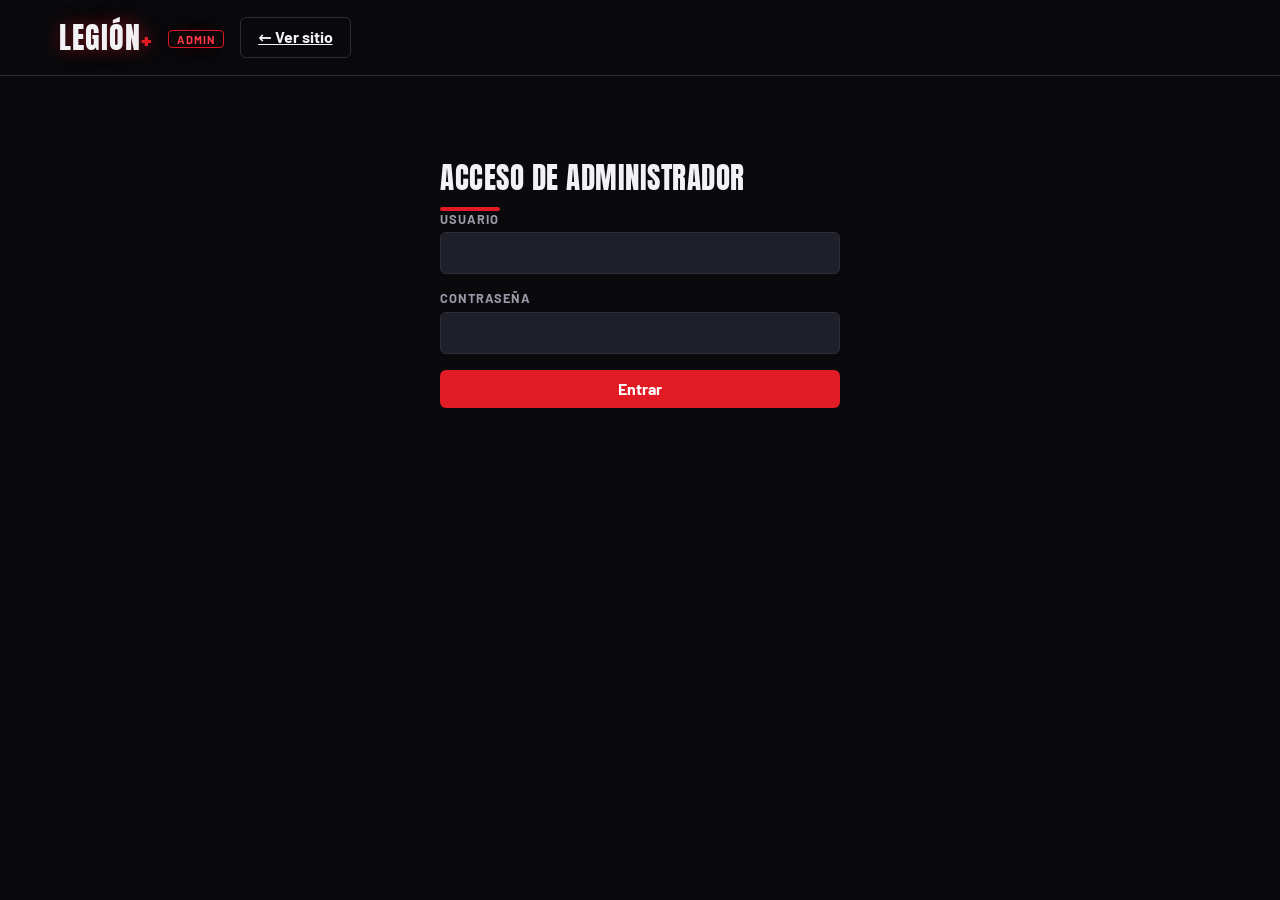
<file: static/admin.html>
<!DOCTYPE html>
<html lang="es">
<head>
<meta charset="UTF-8">
<meta name="viewport" content="width=device-width, initial-scale=1.0">
<meta name="robots" content="noindex">
<title>Legión+ | Administración</title>
<link rel="icon" href="data:image/svg+xml,<svg xmlns='http://www.w3.org/2000/svg' viewBox='0 0 32 32'><rect width='32' height='32' rx='7' fill='%230a0a0d'/><text x='16' y='24' font-size='20' font-weight='bold' fill='%23e01b24' text-anchor='middle' font-family='Arial'>L</text></svg>">
<link rel="preconnect" href="https://fonts.googleapis.com">
<link rel="preconnect" href="https://fonts.gstatic.com" crossorigin>
<link href="https://fonts.googleapis.com/css2?family=Anton&family=Barlow:wght@400;600;700&display=swap" rel="stylesheet">
<link rel="stylesheet" href="css/estilos.css">
</head>
<body>

<header class="barra">
  <div class="barra-contenido">
    <h1 class="logo">Legión<span>+</span> <small class="admin-etiqueta">Admin</small></h1>
    <a href="index.html" class="boton boton-borde">← Ver sitio</a>
    <button id="btn-salir" class="boton boton-rojo oculto">Cerrar sesión</button>
  </div>
</header>

<main class="contenido">

  <!-- Acceso -->
  <section id="vista-login" class="admin-login oculto">
    <h2 class="titulo-seccion">Acceso de administrador</h2>
    <form id="form-login" class="formulario-login">
      <div class="campo">
        <label for="a-usuario">Usuario</label>
        <input id="a-usuario" type="text" required autocomplete="username">
      </div>
      <div class="campo">
        <label for="a-password">Contraseña</label>
        <input id="a-password" type="password" required autocomplete="current-password">
      </div>
      <button type="submit" class="boton boton-rojo">Entrar</button>
    </form>
  </section>

  <!-- Panel -->
  <section id="vista-panel" class="oculto">
    <div class="admin-barra">
      <input id="a-buscar" type="search" class="buscador" placeholder="Buscar por título o director..." autocomplete="off">
      <select id="a-filtro-estado" class="selector" aria-label="Filtrar por estado">
        <option value="">Todos los estados</option>
        <option value="disponible">Disponibles</option>
        <option value="proximamente">Próximamente</option>
      </select>
      <button id="btn-sync" class="boton boton-borde">⟳ Sincronizar TMDB</button>
      <button id="btn-nueva" class="boton boton-rojo">+ Nueva película</button>
    </div>

    <p id="a-contador" class="subtitulo-seccion"></p>

    <div class="admin-tabla-caja">
      <table class="admin-tabla">
        <thead>
          <tr>
            <th>ID</th><th>Título</th><th>Director</th><th>Género</th>
            <th>Año</th><th>Nota</th><th>Estado</th><th>Acciones</th>
          </tr>
        </thead>
        <tbody id="a-filas"></tbody>
      </table>
    </div>
  </section>
</main>

<!-- Modal: crear / editar -->
<div id="modal-pelicula" class="modal">
  <div class="modal-caja modal-admin">
    <button class="cerrar" data-cerrar="modal-pelicula" aria-label="Cerrar">&times;</button>
    <h3 id="form-titulo">Nueva película</h3>
    <form id="form-pelicula" class="admin-formulario" novalidate>
      <div class="campo"><label for="f-titulo">Título *</label>
        <input id="f-titulo" type="text" maxlength="200" required></div>
      <div class="campo"><label for="f-director">Director *</label>
        <input id="f-director" type="text" maxlength="200" required></div>
      <div class="campo"><label for="f-genero">Género *</label>
        <select id="f-genero"></select></div>
      <div class="campo"><label for="f-anio">Año *</label>
        <input id="f-anio" type="number" min="1888" step="1"></div>
      <div class="campo"><label for="f-estado">Estado</label>
        <select id="f-estado">
          <option value="disponible">Disponible</option>
          <option value="proximamente">Próximamente</option>
        </select></div>
      <div class="campo"><label for="f-calificacion">Calificación (0-10)</label>
        <input id="f-calificacion" type="number" min="0" max="10" step="0.1"></div>
      <div class="campo"><label for="f-fecha">Fecha de estreno</label>
        <input id="f-fecha" type="text" maxlength="50" placeholder="5 de febrero de 2027"></div>
      <div class="campo"><label for="f-plataformas">Plataformas</label>
        <input id="f-plataformas" type="text" maxlength="500" placeholder="Netflix, Max"></div>
      <div class="campo ancho"><label for="f-poster">URL del póster</label>
        <input id="f-poster" type="url" maxlength="500" placeholder="https://..."></div>
      <div class="campo ancho"><label for="f-fondo">URL de la imagen de fondo</label>
        <input id="f-fondo" type="url" maxlength="500" placeholder="https://..."></div>
      <div class="campo ancho"><label for="f-trailer">URL del tráiler (YouTube)</label>
        <input id="f-trailer" type="url" maxlength="500" placeholder="https://www.youtube.com/watch?v=..."></div>
      <div class="campo ancho"><label for="f-sinopsis">Sinopsis</label>
        <textarea id="f-sinopsis" rows="4" maxlength="5000"></textarea></div>
      <div class="acciones ancho">
        <button type="submit" id="btn-guardar" class="boton boton-rojo">Guardar</button>
        <button type="button" class="boton boton-borde" data-cerrar="modal-pelicula">Cancelar</button>
      </div>
    </form>
  </div>
</div>

<!-- Modal: confirmar borrado -->
<div id="modal-borrar" class="modal">
  <div class="modal-caja modal-angosto">
    <button class="cerrar" data-cerrar="modal-borrar" aria-label="Cerrar">&times;</button>
    <h3>Eliminar película</h3>
    <p id="borrar-texto"></p>
    <div class="acciones">
      <button id="btn-confirmar-borrar" class="boton boton-rojo">Sí, eliminar</button>
      <button class="boton boton-borde" data-cerrar="modal-borrar">Cancelar</button>
    </div>
  </div>
</div>

<!-- Modal: sincronizar -->
<div id="modal-sync" class="modal">
  <div class="modal-caja modal-angosto">
    <button class="cerrar" data-cerrar="modal-sync" aria-label="Cerrar">&times;</button>
    <h3>Sincronizar con TMDB</h3>
    <p>Importa populares, mejor calificadas y próximos estrenos. Opcionalmente añade títulos concretos (uno por línea, máx. 20).</p>
    <div class="campo"><label for="sync-titulos">Títulos extra</label>
      <textarea id="sync-titulos" rows="4" placeholder="Interstellar&#10;Dune Part Two"></textarea></div>
    <div class="acciones">
      <button id="btn-sync-ir" class="boton boton-rojo">Sincronizar</button>
      <button class="boton boton-borde" data-cerrar="modal-sync">Cancelar</button>
    </div>
  </div>
</div>

<div id="avisos" class="avisos"></div>

<script src="js/api.js"></script>
<script src="js/admin.js"></script>
</body>
</html>
</file>
<file: static/css/estilos.css>
:root {
  --rojo: #e01b24;
  --rojo-claro: #ff3b47;
  --fondo: #0a0a0d;
  --superficie: #15151c;
  --superficie-alta: #1f1f29;
  --borde: #2d2d3a;
  --texto: #f2f2f5;
  --texto-suave: #9a9aa8;
  --sombra: 0 18px 40px rgba(0, 0, 0, .6);
}

* { box-sizing: border-box; }

body {
  margin: 0;
  background: var(--fondo);
  color: var(--texto);
  font-family: "Barlow", system-ui, sans-serif;
}

h2, h3 {
  font-family: "Anton", Impact, sans-serif;
  font-weight: 400;
  letter-spacing: .5px;
}

.oculto { display: none !important; }

/* Barra superior */
.barra {
  position: sticky;
  top: 0;
  z-index: 20;
  background: rgba(10, 10, 13, .88);
  backdrop-filter: blur(10px);
  border-bottom: 1px solid var(--borde);
}

.barra-contenido {
  max-width: 1200px;
  margin: 0 auto;
  padding: .9rem 1.2rem;
  display: flex;
  align-items: center;
  gap: 1rem;
}

.logo {
  margin: 0;
  font-family: "Anton", Impact, sans-serif;
  font-size: 1.9rem;
  font-weight: 400;
  letter-spacing: 1px;
  text-transform: uppercase;
  text-shadow: 0 0 18px rgba(224, 27, 36, .5);
}

.logo span { color: var(--rojo); }

.buscador {
  flex: 1;
  min-width: 0;
  padding: .6rem .9rem;
  border: 1px solid var(--borde);
  border-radius: 999px;
  background: var(--superficie);
  color: var(--texto);
  font: inherit;
}

.buscador:focus { outline: none; border-color: var(--rojo); }

/* Botones */
.boton {
  padding: .6rem 1.1rem;
  border: none;
  border-radius: 6px;
  font: inherit;
  font-weight: 700;
  cursor: pointer;
  white-space: nowrap;
  transition: transform .15s, background .2s;
}

.boton:hover { transform: translateY(-2px); }
.boton-rojo { background: var(--rojo); color: #fff; }
.boton-rojo:hover { background: var(--rojo-claro); }
.boton-borde { background: transparent; color: var(--texto); border: 1px solid var(--borde); }
.boton-borde:hover { border-color: var(--rojo); }

/* Carrusel */
.carrusel {
  position: relative;
  height: min(78vh, 620px);
  overflow: hidden;
  border-bottom: 1px solid var(--borde);
}

.diapositivas { height: 100%; }

.diapositiva {
  position: absolute;
  inset: 0;
  display: flex;
  align-items: center;
  opacity: 0;
  visibility: hidden;
  transition: opacity .7s ease;
}

.diapositiva.activa { opacity: 1; visibility: visible; }

/* Fondo: el mismo póster ampliado y desenfocado */
.diapositiva-fondo {
  position: absolute;
  inset: -8%;
  background-size: cover;
  background-position: center;
  transform: scale(1.06);
}

/* Sólo se desenfoca cuando hay que estirar el póster por falta de imagen ancha */
.diapositiva-fondo.borroso { filter: blur(24px) saturate(1.7) brightness(.85); }

.diapositiva.activa .diapositiva-fondo { animation: acercar 9s ease-out both; }

.diapositiva-velo {
  position: absolute;
  inset: 0;
  background:
    linear-gradient(to top, var(--fondo) 1%, rgba(10, 10, 13, .3) 60%),
    linear-gradient(to right, rgba(10, 10, 13, .93) 18%, rgba(10, 10, 13, .55) 55%, rgba(10, 10, 13, .2));
}

.diapositiva-contenido {
  position: relative;
  display: flex;
  align-items: center;
  gap: 2.5rem;
  width: 100%;
  max-width: 1200px;
  margin: 0 auto;
  padding: 1.5rem 1.2rem;
}

.diapositiva-texto { flex: 1; min-width: 0; }

.diapositiva.activa .diapositiva-texto > * { animation: subir .55s ease-out both; }
.diapositiva.activa .diapositiva-texto > :nth-child(2) { animation-delay: .08s; }
.diapositiva.activa .diapositiva-texto > :nth-child(3) { animation-delay: .16s; }
.diapositiva.activa .diapositiva-texto > :nth-child(4) { animation-delay: .24s; }
.diapositiva.activa .diapositiva-texto > :nth-child(5) { animation-delay: .32s; }

.etiqueta-destacada {
  margin: 0 0 .5rem;
  color: var(--rojo-claro);
  font-size: .78rem;
  font-weight: 700;
  letter-spacing: 2px;
  text-transform: uppercase;
}

.diapositiva-titulo {
  margin: 0;
  font-size: clamp(2.1rem, 5.5vw, 4rem);
  line-height: .95;
  text-transform: uppercase;
  text-shadow: 0 6px 30px rgba(0, 0, 0, .9);
}

.diapositiva-datos { margin: .8rem 0; color: var(--texto-suave); font-weight: 600; }
.diapositiva-sinopsis { max-width: 48ch; margin: 0 0 1.4rem; color: #d9d9e2; }
.diapositiva-botones { display: flex; gap: .7rem; flex-wrap: wrap; }

/* Plataformas donde ver la película */
.plataformas {
  display: flex;
  flex-wrap: wrap;
  align-items: center;
  gap: .5rem;
  margin: 0 0 1.2rem;
}

.plataformas-texto {
  margin-right: .2rem;
  color: var(--texto-suave);
  font-size: .8rem;
  font-weight: 700;
  letter-spacing: 1px;
  text-transform: uppercase;
}

.plataforma {
  padding: .42rem .85rem;
  border: 1px solid var(--borde);
  border-radius: 999px;
  background: var(--superficie-alta);
  font-size: .85rem;
  font-weight: 600;
  line-height: 1.2;
}

.diapositiva-poster {
  flex: 0 0 250px;
  aspect-ratio: 2 / 3;
  border-radius: 14px;
  overflow: hidden;
  border: 1px solid var(--borde);
  box-shadow: 0 25px 60px rgba(0, 0, 0, .75);
  cursor: pointer;
}

.diapositiva.activa .diapositiva-poster { animation: entrar-poster .7s cubic-bezier(.2, .8, .3, 1) both; }
.diapositiva-poster:hover { border-color: var(--rojo); }
.diapositiva-poster img { width: 100%; height: 100%; object-fit: cover; display: block; }

.flecha {
  position: absolute;
  top: 50%;
  z-index: 3;
  width: 44px;
  height: 44px;
  transform: translateY(-50%);
  border: 1px solid var(--borde);
  border-radius: 50%;
  background: rgba(10, 10, 13, .65);
  color: var(--texto);
  font-size: 1.1rem;
  cursor: pointer;
}

.flecha:hover { background: var(--rojo); border-color: var(--rojo); }
.flecha-izq { left: .8rem; }
.flecha-der { right: .8rem; }

.puntos {
  position: absolute;
  bottom: 1rem;
  left: 0;
  right: 0;
  z-index: 3;
  display: flex;
  justify-content: center;
  gap: .5rem;
}

.punto {
  width: 26px;
  height: 4px;
  border: none;
  border-radius: 999px;
  background: #4a4a58;
  cursor: pointer;
  transition: background .2s, width .2s;
}

.punto.activo { width: 44px; background: var(--rojo); }

@keyframes subir {
  from { opacity: 0; transform: translateY(22px); }
  to { opacity: 1; transform: none; }
}

@keyframes entrar-poster {
  from { opacity: 0; transform: translateX(45px) scale(.94); }
  to { opacity: 1; transform: none; }
}

@keyframes acercar {
  from { transform: scale(1.06); }
  to { transform: scale(1.16); }
}

/* Controles */
.contenido { max-width: 1200px; margin: 0 auto; padding: 2rem 1.2rem 4rem; }

.controles {
  display: flex;
  flex-wrap: wrap;
  gap: 1rem;
  align-items: center;
  justify-content: space-between;
  margin-bottom: 1.6rem;
}

.grupos-filtro { display: flex; flex-wrap: wrap; align-items: center; gap: .9rem 1.4rem; }
.filtros { display: flex; flex-wrap: wrap; align-items: center; gap: .5rem; }

.filtros-mi-lista {
  padding-left: 1.4rem;
  border-left: 1px solid var(--borde);
}

.filtros-titulo {
  color: var(--rojo-claro);
  font-size: .72rem;
  font-weight: 700;
  letter-spacing: 1.5px;
  text-transform: uppercase;
}

.filtro-lista.activo { background: #2fbf5f; border-color: #2fbf5f; }

.filtro {
  padding: .45rem .9rem;
  border: 1px solid var(--borde);
  border-radius: 999px;
  background: var(--superficie);
  color: var(--texto-suave);
  font: inherit;
  font-size: .9rem;
  font-weight: 600;
  cursor: pointer;
}

.filtro:hover { color: var(--texto); border-color: var(--rojo); }
.filtro.activo { background: var(--rojo); border-color: var(--rojo); color: #fff; }

.controles-derecha { display: flex; gap: .6rem; align-items: center; }

.selector {
  padding: .55rem .8rem;
  border: 1px solid var(--borde);
  border-radius: 6px;
  background: var(--superficie);
  color: var(--texto);
  font: inherit;
  cursor: pointer;
}

/* Cartelera */
.cartelera {
  display: grid;
  grid-template-columns: repeat(auto-fill, minmax(170px, 1fr));
  gap: 1.4rem;
}

.tarjeta {
  align-self: start;
  background: none;
  border: none;
  padding: 0;
  color: inherit;
  text-align: left;
  font: inherit;
  cursor: pointer;
  transition: transform .2s;
}

.tarjeta:hover, .tarjeta:focus-visible { transform: scale(1.05); outline: none; }

.poster {
  position: relative;
  aspect-ratio: 2 / 3;
  border-radius: 10px;
  overflow: hidden;
  background: var(--superficie-alta);
  border: 1px solid var(--borde);
  box-shadow: var(--sombra);
}

.tarjeta:hover .poster, .tarjeta:focus-visible .poster {
  border-color: var(--rojo);
  box-shadow: 0 0 0 2px var(--rojo), 0 18px 40px rgba(224, 27, 36, .25);
}

.poster img { width: 100%; height: 100%; object-fit: cover; display: block; }

.poster-falso {
  display: flex;
  align-items: center;
  justify-content: center;
  height: 100%;
  padding: 1rem;
  text-align: center;
  font-family: "Anton", Impact, sans-serif;
  font-size: 1.15rem;
  line-height: 1.1;
  text-transform: uppercase;
  text-shadow: 0 2px 10px rgba(0, 0, 0, .6);
}

.insignia {
  position: absolute;
  top: .5rem;
  right: .5rem;
  padding: .2rem .5rem;
  border-radius: 5px;
  background: rgba(10, 10, 13, .85);
  color: var(--rojo-claro);
  font-size: .82rem;
  font-weight: 700;
}

.tarjeta-titulo {
  margin: .6rem 0 .15rem;
  font-size: 1rem;
  font-weight: 700;
  line-height: 1.2;
}

.tarjeta-datos { margin: 0; color: var(--texto-suave); font-size: .85rem; }
.estrellas { margin: .2rem 0 0; color: var(--rojo-claro); letter-spacing: 2px; }
.detalle-texto .estrellas { margin: 0; }

/* Próximamente */
.proximamente { margin-top: 3.5rem; }

.titulo-seccion {
  margin: 0;
  font-size: 1.8rem;
  text-transform: uppercase;
}

.titulo-seccion::after {
  content: "";
  display: block;
  width: 60px;
  height: 4px;
  margin-top: .5rem;
  border-radius: 2px;
  background: var(--rojo);
}

.subtitulo-seccion { margin: .6rem 0 1.4rem; color: var(--texto-suave); }

.estrenos {
  display: flex;
  gap: 1.2rem;
  overflow-x: auto;
  padding-bottom: .8rem;
  scroll-snap-type: x mandatory;
}

.estreno {
  flex: 0 0 210px;
  scroll-snap-align: start;
  border: 1px solid var(--borde);
  border-radius: 12px;
  overflow: hidden;
  background: var(--superficie);
  transition: transform .2s, border-color .2s;
}

.estreno:hover { transform: translateY(-6px); border-color: var(--rojo); }
.estreno .poster { border: none; border-radius: 0; box-shadow: none; }

.estreno-poster {
  display: block;
  width: 100%;
  padding: 0;
  border: none;
  background: none;
  cursor: pointer;
}

.estreno-cuerpo { padding: .8rem .9rem 1rem; }
.estreno-titulo {
  margin: 0 0 .2rem;
  font-family: "Barlow", system-ui, sans-serif;
  font-size: 1rem;
  font-weight: 700;
  line-height: 1.2;
}
.estreno-genero { margin: 0 0 .5rem; color: var(--texto-suave); font-size: .85rem; }

.estreno-fecha {
  display: inline-block;
  margin-bottom: .8rem;
  padding: .2rem .55rem;
  border-radius: 5px;
  background: rgba(224, 27, 36, .15);
  color: var(--rojo-claro);
  font-size: .78rem;
  font-weight: 700;
}

.estreno .boton { width: 100%; padding: .5rem; font-size: .9rem; }

/* Tráiler */
.modal-trailer { max-width: 900px; }

.video {
  position: relative;
  aspect-ratio: 16 / 9;
  border-radius: 10px;
  overflow: hidden;
  background: #000;
}

.video iframe { position: absolute; inset: 0; width: 100%; height: 100%; border: none; }

/* Estados */
.estado { padding: 2.5rem 0; text-align: center; color: var(--texto-suave); font-weight: 600; }
.estado-error { color: var(--rojo-claro); }

/* Perfiles */
.chip-perfil {
  display: flex;
  align-items: center;
  gap: .5rem;
  padding: .3rem .8rem .3rem .3rem;
  border: 1px solid var(--borde);
  border-radius: 999px;
  background: var(--superficie);
  color: var(--texto);
  font: inherit;
  font-weight: 600;
  cursor: pointer;
  white-space: nowrap;
}

.chip-perfil:hover { border-color: var(--rojo); }

.avatar img { width: 100%; height: 100%; object-fit: cover; border-radius: 50%; display: block; }

.avatar {
  overflow: hidden;
  font-weight: 700;
  display: flex;
  align-items: center;
  justify-content: center;
  width: 34px;
  height: 34px;
  flex: 0 0 auto;
  border-radius: 50%;
  font-size: 1.1rem;
  line-height: 1;
}

.modal-perfiles { max-width: 620px; text-align: center; }

.lista-perfiles {
  display: flex;
  flex-wrap: wrap;
  justify-content: center;
  gap: 1.5rem;
  margin-bottom: 1.8rem;
}

.perfil {
  display: grid;
  justify-items: center;
  gap: .5rem;
  padding: 0;
  border: none;
  background: none;
  color: var(--texto-suave);
  font: inherit;
  font-weight: 600;
  cursor: pointer;
  transition: transform .15s, color .15s;
}

.perfil:hover { transform: scale(1.07); color: var(--texto); }
.perfil .avatar { width: 84px; height: 84px; font-size: 2.6rem; border: 3px solid transparent; }
.perfil:hover .avatar, .perfil.activo .avatar { border-color: var(--rojo); }

.perfil-borrar {
  padding: .1rem .5rem;
  border: 1px solid var(--borde);
  border-radius: 999px;
  background: none;
  color: var(--texto-suave);
  font-size: .72rem;
  cursor: pointer;
}

.perfil-borrar:hover { border-color: var(--rojo); color: var(--rojo-claro); }
.perfil-acciones { display: flex; justify-content: center; gap: .3rem; margin-top: .3rem; }
.sin-perfiles { margin: 0 0 1.5rem; color: var(--texto-suave); }

.elegir-avatar { display: flex; flex-wrap: wrap; gap: .6rem; }

.opcion-avatar {
  padding: 0;
  border: 2px solid transparent;
  border-radius: 50%;
  background: none;
  cursor: pointer;
}

.opcion-avatar.activo { border-color: var(--rojo); }
#caja-perfil-nuevo { text-align: left; }

/* Marcas de "mi lista" */
.marcas { display: flex; flex-wrap: wrap; gap: .5rem; }

.marca {
  padding: .42rem .85rem;
  border: 1px solid var(--borde);
  border-radius: 999px;
  background: var(--superficie-alta);
  color: var(--texto-suave);
  font: inherit;
  font-size: .85rem;
  font-weight: 600;
  line-height: 1.2;
  cursor: pointer;
}

.marca:hover { color: var(--texto); border-color: var(--rojo); }
.marca.activa { background: var(--rojo); border-color: var(--rojo); color: #fff; }

#detalle-donde .plataformas { margin-bottom: 0; }
#btn-trailer { margin-top: 1.2rem; }
.marcas { margin-top: 0; }

.sello {
  position: absolute;
  top: .5rem;
  left: .5rem;
  padding: .15rem .45rem;
  border-radius: 5px;
  background: rgba(10, 10, 13, .85);
  font-size: .72rem;
  font-weight: 700;
}

.sello-vista { color: #4ade80; }
.sello-viendo { color: var(--rojo-claro); }
.sello-no_interesa { color: var(--texto-suave); }
.tarjeta.descartada .poster { opacity: .45; }

/* Página de error */
.pagina-error { min-height: 100vh; }

.error-caja {
  max-width: 560px;
  margin: 0 auto;
  padding: clamp(3rem, 14vh, 7rem) 1.2rem;
  text-align: center;
}

.error-codigo {
  margin: 0;
  font-family: "Anton", Impact, sans-serif;
  font-size: clamp(5rem, 22vw, 10rem);
  line-height: .9;
  color: var(--rojo);
  text-shadow: 0 0 60px rgba(224, 27, 36, .45);
}

.error-titulo {
  margin: .6rem 0 .8rem;
  font-size: clamp(1.6rem, 5vw, 2.4rem);
  text-transform: uppercase;
}

.error-mensaje { margin: 0 0 2rem; color: var(--texto-suave); font-size: 1.05rem; }
.error-caja .boton { display: inline-block; text-decoration: none; }

/* Modales */
.modal {
  position: fixed;
  inset: 0;
  z-index: 40;
  display: none;
  align-items: center;
  justify-content: center;
  padding: 1.2rem;
  background: rgba(0, 0, 0, .75);
  overflow-y: auto;
}

.modal.activo { display: flex; }

.modal-caja {
  position: relative;
  width: 100%;
  max-width: 760px;
  margin: auto;
  padding: 1.8rem;
  border: 1px solid var(--borde);
  border-radius: 12px;
  background: var(--superficie);
  box-shadow: var(--sombra);
}

.modal-angosto { max-width: 400px; }
.modal-caja h3 { margin: 0 0 1rem; font-size: 1.6rem; text-transform: uppercase; }

.cerrar {
  position: absolute;
  top: .6rem;
  right: .8rem;
  border: none;
  background: none;
  color: var(--texto-suave);
  font-size: 1.9rem;
  line-height: 1;
  cursor: pointer;
}

.cerrar:hover { color: var(--rojo-claro); }

.detalle { display: flex; gap: 1.5rem; }
.detalle-poster { flex: 0 0 210px; }
.detalle-poster .poster { box-shadow: none; }
.detalle-texto { flex: 1; min-width: 0; }
.detalle-texto h3 { margin: 0 0 .6rem; }
/* Un solo ritmo: 1.1rem entre bloques y .4rem entre la etiqueta y su contenido */
.detalle-texto > p,
.detalle-texto > div { margin: 0; }
.detalle-texto > .etiqueta { margin: 1.25rem 0 .5rem; }
#detalle-donde .plataformas { margin-bottom: 0; }
.detalle-texto .detalle-datos { margin: 0 0 .3rem; color: var(--texto-suave); font-weight: 600; }

.etiqueta {
  margin: 1.2rem 0 .4rem;
  color: var(--rojo-claro);
  font-size: .75rem;
  font-weight: 700;
  letter-spacing: 1.5px;
  text-transform: uppercase;
}

.acciones { display: flex; gap: .7rem; margin-top: 1.2rem; }

/* Formularios */
.formulario { display: grid; grid-template-columns: 1fr 1fr; gap: 1rem; }
.formulario-login { display: grid; gap: 1rem; }
.campo { display: grid; gap: .35rem; }

.campo label {
  color: var(--texto-suave);
  font-size: .8rem;
  font-weight: 700;
  letter-spacing: 1px;
  text-transform: uppercase;
}

.campo input, .campo select, .campo textarea {
  padding: .65rem .8rem;
  border: 1px solid var(--borde);
  border-radius: 6px;
  background: var(--superficie-alta);
  color: var(--texto);
  font: inherit;
  resize: vertical;
}

.campo input:focus, .campo select:focus, .campo textarea:focus {
  outline: none;
  border-color: var(--rojo);
}

/* Sección plegable del formulario */
.plegable {
  border: 1px solid var(--borde);
  border-radius: 8px;
  background: rgba(255, 255, 255, .03);
}

.plegable summary {
  padding: .7rem .9rem;
  color: var(--texto);
  font-size: .85rem;
  font-weight: 700;
  letter-spacing: 1px;
  text-transform: uppercase;
  cursor: pointer;
  list-style: none;
}

.plegable summary::-webkit-details-marker { display: none; }
.plegable summary span { color: var(--texto-suave); font-weight: 400; text-transform: none; }

.plegable summary::before {
  content: "▸";
  display: inline-block;
  margin-right: .5rem;
  color: var(--rojo);
  transition: transform .2s;
}

.plegable[open] summary::before { transform: rotate(90deg); }

.plegable-cuerpo {
  display: grid;
  gap: 1rem;
  padding: 0 .9rem 1rem;
  border-top: 1px solid var(--borde);
  padding-top: 1rem;
}

/* Avisos */
.avisos {
  position: fixed;
  bottom: 1.2rem;
  right: 1.2rem;
  z-index: 60;
  display: flex;
  flex-direction: column;
  gap: .6rem;
  max-width: 320px;
}

.aviso {
  padding: .8rem 1rem;
  border-left: 4px solid var(--rojo);
  border-radius: 6px;
  background: var(--superficie-alta);
  box-shadow: var(--sombra);
  font-weight: 600;
  animation: entrar .25s ease-out;
}

.aviso-exito { border-left-color: #2fbf5f; }

.aviso-codigo {
  display: inline-block;
  margin-right: .5rem;
  padding: .1rem .45rem;
  border-radius: 4px;
  background: var(--rojo);
  color: #fff;
  font-size: .78rem;
  font-weight: 700;
}

@keyframes entrar {
  from { opacity: 0; transform: translateX(30px); }
  to { opacity: 1; transform: none; }
}

/* Celular */
@media (max-width: 860px) {
  .diapositiva-poster { flex-basis: 180px; }
}

@media (max-width: 700px) {
  .barra-contenido { flex-wrap: wrap; }
  .logo { font-size: 1.6rem; }
  .buscador { order: 3; flex-basis: 100%; }
  .carrusel { height: min(70vh, 520px); }
  .diapositiva-poster { display: none; }
  .diapositiva-contenido { padding-bottom: 2.5rem; }
  .flecha { width: 36px; height: 36px; }
  .estreno { flex-basis: 165px; }
  .cartelera { grid-template-columns: repeat(auto-fill, minmax(140px, 1fr)); gap: 1rem; }
  .detalle { flex-direction: column; }
  .detalle-poster { flex: none; width: 160px; }
  .formulario { grid-template-columns: 1fr; }
  .modal-caja { padding: 1.3rem; }
  .avisos { left: 1.2rem; max-width: none; }
}

@media (prefers-reduced-motion: reduce) {
  .boton:hover, .tarjeta:hover, .tarjeta:focus-visible, .estreno:hover { transform: none; }
  .aviso, .diapositiva.activa * { animation: none !important; }
}

/* ===== Panel de administración ===== */
.admin-etiqueta {
  margin-left: .4rem; padding: .1rem .5rem; border: 1px solid var(--rojo);
  border-radius: 4px; color: var(--rojo-claro); font: 700 .7rem "Barlow", sans-serif;
  letter-spacing: 1px; text-transform: uppercase; vertical-align: middle;
}
.admin-login { max-width: 400px; margin: 3rem auto; }
.admin-barra { display: flex; flex-wrap: wrap; gap: .7rem; align-items: center; margin-bottom: .5rem; }
.admin-barra .buscador { flex: 1 1 240px; }
.admin-tabla-caja { overflow-x: auto; border: 1px solid var(--borde); border-radius: 8px; background: var(--superficie); }
.admin-tabla { width: 100%; border-collapse: collapse; font-size: .92rem; }
.admin-tabla th, .admin-tabla td { padding: .6rem .8rem; text-align: left; border-bottom: 1px solid var(--borde); white-space: nowrap; }
.admin-tabla th { color: var(--texto-suave); font-size: .75rem; letter-spacing: 1px; text-transform: uppercase; }
.admin-tabla tbody tr:hover { background: var(--superficie-alta); }
.admin-tabla .col-titulo { white-space: normal; min-width: 200px; font-weight: 600; }
.col-acciones { display: flex; gap: .4rem; }
.boton-chico { padding: .35rem .7rem; font-size: .8rem; }
.modal-admin { max-width: 760px; max-height: 90vh; overflow-y: auto; }
.admin-formulario { display: grid; grid-template-columns: 1fr 1fr; gap: .9rem; }
.admin-formulario .ancho { grid-column: 1 / -1; }
@media (max-width: 640px) { .admin-formulario { grid-template-columns: 1fr; } }
</file>
